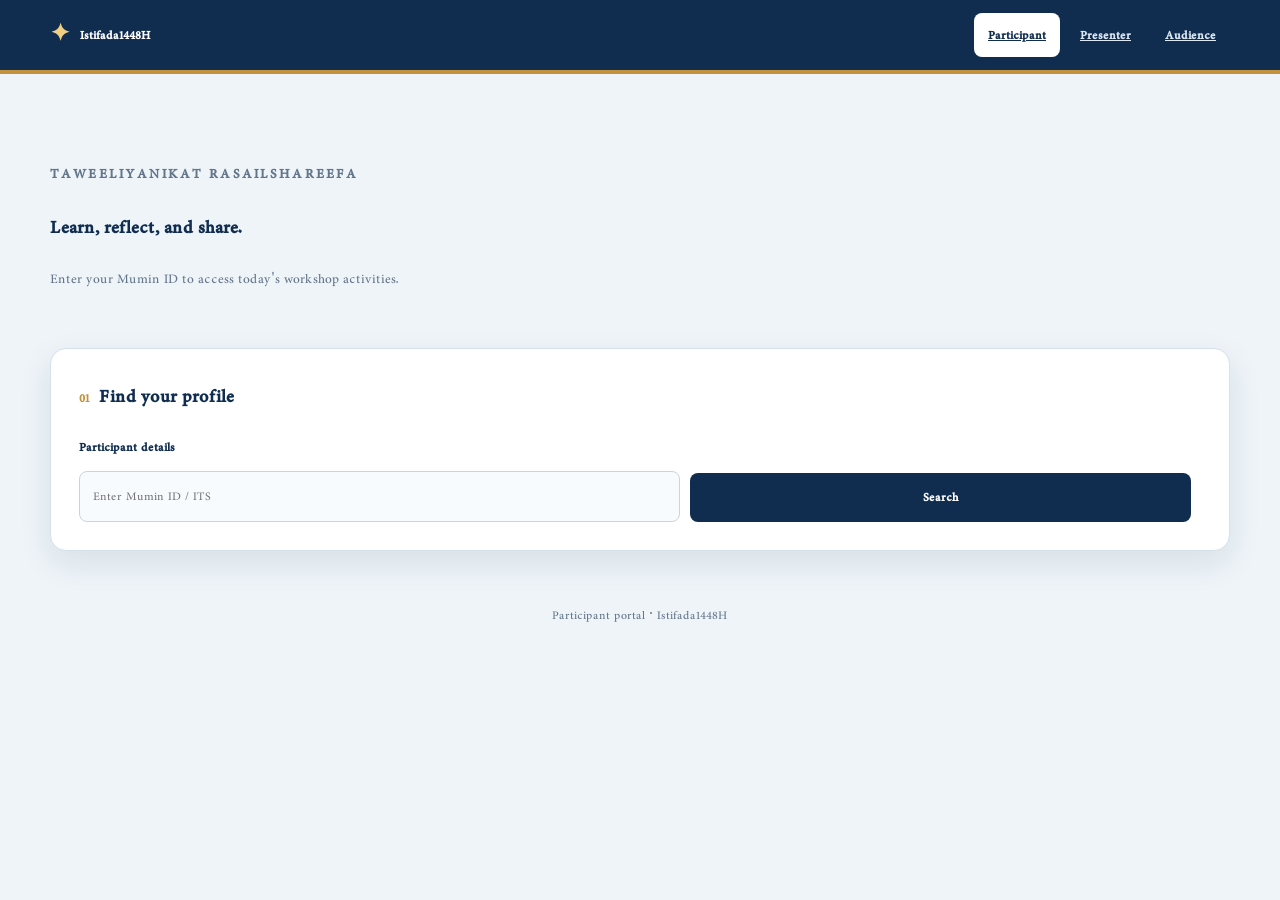
<file: index.html>
<!doctype html>
<html lang="en" dir="ltr">
<head>
  <meta charset="utf-8"><meta name="viewport" content="width=device-width,initial-scale=1">
  <meta name="theme-color" content="#102d50"><title>Istifada1448H · Quiz</title>
  <link rel="stylesheet" href="css/style.css">
</head>
<body data-page="participant">
<header class="site-header"><div class="brand"><span class="brand-mark">✦</span><span>Istifada1448H</span></div><nav><a class="active" href="index.html">Participant</a><a href="presenter.html">Presenter</a><a href="audience.html">Audience</a></nav></header>
<main class="shell">
<section class="hero"><p class="eyebrow">TaweeliyaNikat RasailShareefa</p><h1>Learn, reflect, and share.</h1><p>Enter your Mumin ID to access today’s workshop activities.</p></section>
<section class="card" id="participant-panel"><div class="section-heading"><div><span class="step">01</span><h2>Find your profile</h2></div></div>
<form id="participant-form" class="inline-form"><label for="mumin-id">Participant details</label><div class="search-row"><input id="mumin-id" name="muminId" required inputmode="numeric" autocomplete="off" placeholder="Enter Mumin ID / ITS"><button class="btn primary" type="submit">Search</button></div><div id="search-name-display" class="identity-label hidden" aria-live="polite"><span class="identity-label-title">Name</span><strong id="search-name"></strong></div></form>
<div id="participant-message" class="message hidden" role="status"></div><div id="profile" class="profile hidden"></div></section>
<section id="actions" class="card hidden"><div class="section-heading"><div><span class="step">02</span><h2>Choose an activity</h2></div></div><div class="action-grid"><button id="start-quiz" class="action-card" type="button"><span class="action-icon">✎</span><strong>Take today's quiz</strong><small>Answer the daily questions</small></button><button id="ask-question" class="action-card" type="button"><span class="action-icon">?</span><strong>Ask a question</strong><small>Share with the presenter</small></button></div></section>
<section id="quiz-section" class="card hidden"><div id="quiz-root"></div></section>
<section id="question-section" class="card hidden"><div class="section-heading"><div><span class="step">03</span><h2>Ask a question</h2></div></div><form id="audience-form" class="form-grid"><label>Question type<select id="question-type"><option value="Text">Text</option><option value="Picture">Picture</option></select></label><label class="full">Question<textarea id="question-text" rows="5" required></textarea></label><label id="question-image-wrap" class="full hidden">Image<input id="question-image" type="file" accept="image/*"><small>Images are securely uploaded through the backend.</small></label><div class="full form-actions"><button id="cancel-question" class="btn ghost" type="button">Cancel</button><button class="btn primary" type="submit">Submit question</button></div><div id="question-message" class="message full hidden" role="status"></div></form></section>
</main>
<footer><span id="participant-footer-name">Participant portal</span> · Istifada1448H</footer>
<script src="js/config.js"></script><script src="js/utils.js"></script><script src="js/api.js"></script><script src="js/quiz.js"></script><script src="js/participant.js"></script>
</body></html>
</file>
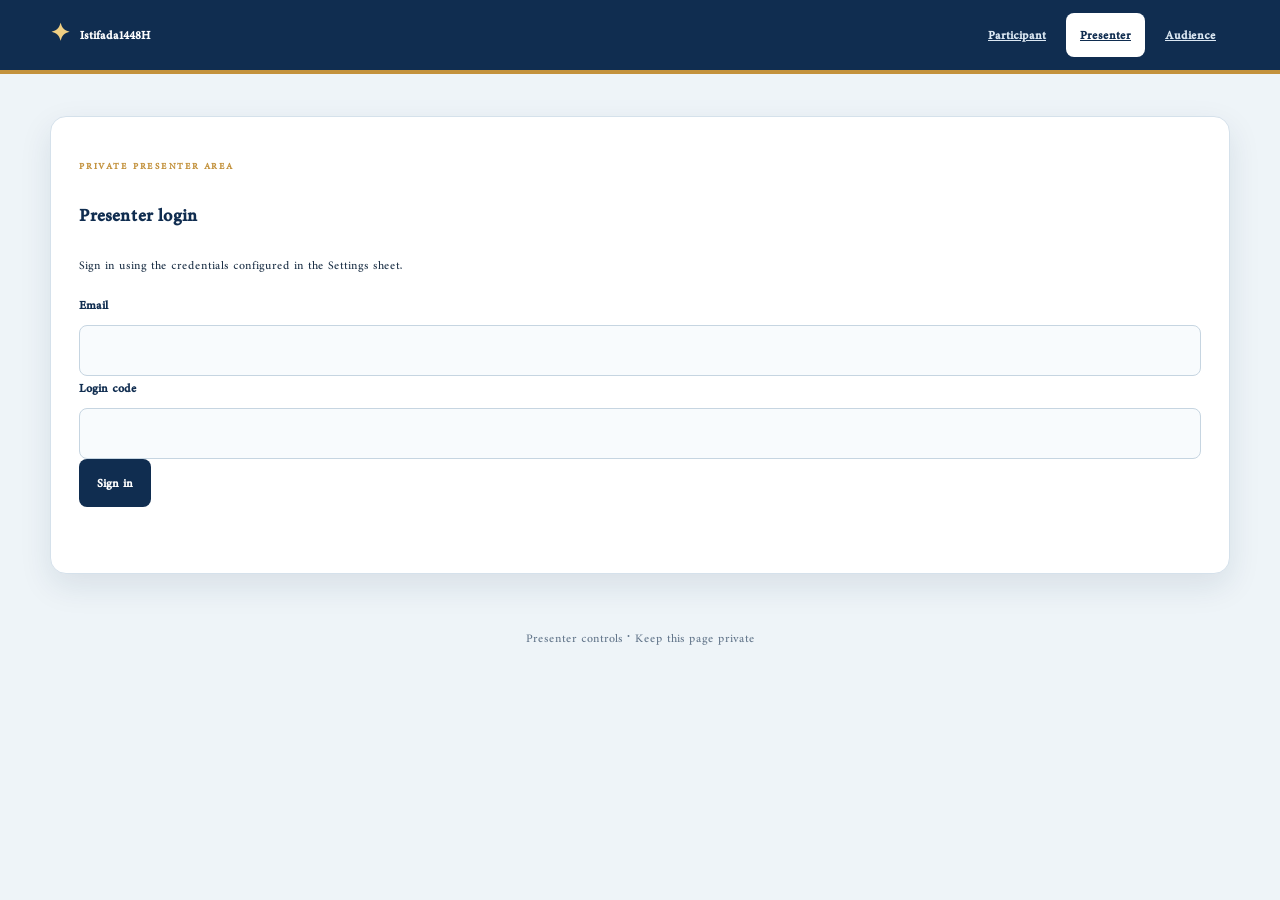
<file: presenter.html>
<!doctype html>
<html lang="en"><head><meta charset="utf-8"><meta name="viewport" content="width=device-width,initial-scale=1"><title>Presenter · Istifada1448H</title><link rel="stylesheet" href="css/style.css"></head><body data-page="presenter"><header class="site-header"><div class="brand"><span class="brand-mark">✦</span> Istifada1448H</div><nav><a href="index.html">Participant</a><a class="active" href="presenter.html">Presenter</a><a href="audience.html">Audience</a></nav></header><main class="dashboard shell"><section id="login-view" class="card narrow"><p class="eyebrow">Private presenter area</p><h1>Presenter login</h1><p>Sign in using the credentials configured in the Settings sheet.</p><form id="login-form" class="form-grid"><label>Email<input id="login-email" type="email" required autocomplete="username"></label><label>Login code<input id="login-code" type="password" required autocomplete="current-password"></label><button class="btn primary full" type="submit">Sign in</button><div id="login-message" class="message full"></div></form></section><section id="dashboard-view" class="hidden"><div class="dashboard-top"><div><p class="eyebrow">Presenter dashboard</p><h1 id="dashboard-title">Workshop control center</h1></div><div class="toolbar"><select id="day-select" aria-label="Day"></select><select id="group-select" aria-label="Group"></select><button id="audience-open" class="btn secondary">Open audience view</button><button id="logout" class="btn ghost">Sign out</button></div></div><div id="dashboard-message" class="message"></div><div class="stat-grid" id="stats"></div><div class="tabs" role="tablist"><button data-tab="overview" class="active">Dashboard</button><button data-tab="questions">Questions</button><button data-tab="participants">Participants</button><button data-tab="results">Results</button><button data-tab="answers">Answers</button><button data-tab="audience">Audience Questions</button><button data-tab="settings">Settings</button></div><section id="tab-overview" class="tab-panel active"><div class="card"><h2>Daily stats</h2><div id="daily-stats" class="table-wrap"></div></div></section><section id="tab-questions" class="tab-panel"><div class="card"><div class="panel-heading"><h2>Question manager</h2><button id="new-question" class="btn primary">Add question</button></div><div id="questions-table" class="table-wrap"></div></div></section><section id="tab-participants" class="tab-panel"><div class="card"><div class="panel-heading"><h2>Participants</h2><input id="participant-filter" placeholder="Search name or Mumin ID"></div><div id="participants-table" class="table-wrap"></div></div></section><section id="tab-results" class="tab-panel"><div class="card"><h2>Results</h2><div id="results-table" class="table-wrap"></div></div></section><section id="tab-answers" class="tab-panel"><div class="card"><h2>Answers</h2><div id="answers-table" class="table-wrap"></div></div></section><section id="tab-audience" class="tab-panel"><div class="card"><h2>Incoming audience questions</h2><div id="audience-table" class="table-wrap"></div></div></section><section id="tab-settings" class="tab-panel"><div class="card"><div class="panel-heading"><h2>Settings</h2><button id="save-settings" class="btn primary">Save settings</button></div><div id="settings-form" class="settings-grid"></div></div></section></section></main><div id="modal" class="modal hidden"></div><footer>Presenter controls · Keep this page private</footer><script src="js/config.js"></script><script src="js/utils.js"></script><script src="js/api.js"></script><script src="js/presenter.js"></script></body></html>
</file>
<file: css/style.css>
@font-face{font-family:Kanz;src:url('../fonts/Kanz-al-Marjaan.woff2') format('woff2');font-display:swap}
:root{--navy:#102d50;--navy2:#183f6b;--ink:#1c3046;--muted:#62758a;--paper:#fff;--pastel:#eef4f8;--pastel2:#f8fbfd;--line:#d5e1eb;--gold:#c3923d;--success:#1f7a52;--danger:#aa3d39;--shadow:0 12px 32px rgba(16,45,80,.1)}
*{box-sizing:border-box}html{scroll-behavior:smooth}body{margin:0;background:var(--pastel);color:var(--ink);font:16px/1.55 Kanz,Georgia,"Times New Roman",serif}.site-header{height:74px;display:flex;align-items:center;justify-content:space-between;padding:0 max(22px,calc((100% - 1180px)/2));background:var(--navy);color:#fff;border-bottom:4px solid var(--gold);position:sticky;top:0;z-index:10}.brand{display:flex;gap:10px;align-items:center;font-weight:700}.brand-mark{color:#f0cf83;font-size:1.5rem}nav{display:flex;gap:6px}nav a{padding:10px 14px;border-radius:8px;color:#dce8f3;font-family:Kanz,Georgia,serif;font-weight:700}nav a.active,nav a:hover{background:#fff;color:var(--navy)}.shell{width:min(1180px,calc(100% - 32px));margin:auto}.hero{padding:68px 0 38px;max-width:760px}.hero h1,.dashboard h1{font-weight:700;color:var(--navy)}.hero p{color:var(--muted);font-size:1.12rem}.eyebrow{color:var(--gold);font-weight:700;text-transform:uppercase;letter-spacing:.12em;font-size:.75rem}.card{background:var(--paper);border:1px solid var(--line);border-radius:16px;padding:28px;margin-bottom:22px;box-shadow:var(--shadow)}h2{color:var(--navy)}label{display:grid;gap:7px;color:var(--navy);font-weight:700}input,select,textarea{width:100%;border:1px solid #c6d5e1;border-radius:8px;padding:12px 13px;background:var(--pastel2);color:var(--ink);font:inherit}.search-row{display:grid;grid-template-columns:1.2fr 1fr auto;gap:10px;align-items:end}.search-row input{min-width:0}.btn{border:0;border-radius:8px;padding:12px 18px;min-height:44px;font:inherit;font-weight:700;cursor:pointer}.primary{background:var(--navy);color:#fff}.secondary{background:var(--gold);color:#fff}.ghost{background:#e6eef5;color:var(--navy)}.message{padding:12px 14px;border-radius:8px;margin-top:14px}.message.info{background:#e5f0f7;color:var(--navy)}.message.success{background:#e5f4eb;color:var(--success)}.message.error{background:#fbeceb;color:var(--danger)}.hidden{display:none!important}.section-heading{margin-bottom:20px}.step{color:var(--gold);font-weight:700}.section-heading h2{display:inline;margin-left:10px}.inline-form{display:grid;gap:12px}.profile-grid{display:grid;grid-template-columns:repeat(auto-fit,minmax(160px,1fr));gap:16px}.profile-grid small,.stat small,.result-grid small{display:block;color:var(--muted);font-size:.75rem;text-transform:uppercase;letter-spacing:.06em}.profile-grid strong{display:block;color:var(--navy);margin-top:4px}.action-grid{display:grid;grid-template-columns:repeat(2,1fr);gap:14px}.action-card{background:var(--pastel2);border:1px solid var(--line);border-radius:12px;padding:22px;text-align:left;color:var(--navy);cursor:pointer}.action-icon{display:block;color:var(--gold);font-size:2rem;margin-bottom:12px}.action-card strong,.action-card small{display:block}.action-card small{color:var(--muted);margin-top:5px}.options{display:grid;gap:10px}.option{display:flex;align-items:center;gap:10px;padding:13px;border:1px solid var(--line);border-radius:9px;background:var(--pastel2)}.option input{width:auto}.question-image{max-height:330px;border-radius:10px;margin:14px 0}.quiz-head,.dashboard-top,.panel-heading{display:flex;align-items:center;justify-content:space-between;gap:16px}.progress{width:180px;height:8px;border-radius:9px;background:#dce7ef;overflow:hidden}.progress span{display:block;height:100%;background:var(--navy2)}.quiz-nav,.form-actions,.modal-actions{display:flex;justify-content:space-between;gap:10px}.result-grid{display:grid;grid-template-columns:repeat(4,1fr);gap:12px;margin:22px 0}.result-grid>div,.stat{background:var(--pastel2);border:1px solid var(--line);border-radius:10px;padding:16px}.result-grid strong,.stat strong{display:block;color:var(--navy);font-size:1.35rem;margin-top:5px}.dashboard{padding-top:42px}.toolbar{display:flex;gap:8px;flex-wrap:wrap}.toolbar select{min-width:140px}.stat-grid{display:grid;grid-template-columns:repeat(5,1fr);gap:12px;margin:24px 0}.tabs{display:flex;gap:4px;overflow:auto;border-bottom:1px solid var(--line);margin-bottom:18px}.tabs button{border:0;border-bottom:3px solid transparent;background:transparent;padding:12px 14px;color:var(--muted);font:inherit;font-weight:700;white-space:nowrap;cursor:pointer}.tabs button.active{color:var(--navy);border-bottom-color:var(--gold)}.tab-panel{display:none}.tab-panel.active{display:block}.table-wrap{overflow:auto}table{border-collapse:collapse;width:100%;min-width:720px}th,td{text-align:left;padding:11px;border-bottom:1px solid var(--line)}th{color:var(--navy);font-size:.75rem;text-transform:uppercase}.settings-grid{display:grid;grid-template-columns:repeat(3,1fr);gap:14px}.modal{position:fixed;inset:0;z-index:100;display:grid;place-items:center;padding:18px;background:rgba(16,45,80,.55)}.modal-content{width:min(760px,100%);max-height:90vh;overflow:auto;background:#fff;border-radius:16px;padding:24px}.modal-header{display:flex;justify-content:space-between;align-items:center}.modal-close{border:0;background:#e6eef5;border-radius:50%;width:34px;height:34px}.modal-body{display:grid;grid-template-columns:repeat(2,1fr);gap:14px}.modal-body .full{grid-column:1/-1}.audience-page{background:var(--navy);color:#fff}.audience-shell{width:min(1250px,calc(100% - 70px));min-height:100vh;margin:auto;padding:42px 0}.audience-brand{color:#f0cf83;font-weight:700;font-size:1.3rem}.audience-meta{display:flex;justify-content:flex-end;gap:10px;flex-wrap:wrap}.audience-meta span{padding:9px 14px;border:1px solid #ffffff28;border-radius:30px;color:#dbe8f2}.audience-hero{text-align:center;padding:12vh 0 8vh}.audience-hero h1{color:#fff;font-size:clamp(3rem,8vw,8rem)}.audience-hero p:last-child{color:#c8d9e7;font-size:1.2rem}.audience-group-heading{grid-column:1/-1;color:#f0cf83;font-size:1.5rem;font-weight:700;border-bottom:1px solid #ffffff35;padding-bottom:10px}.audience-questions{display:grid;grid-template-columns:repeat(2,1fr);gap:15px}.audience-question{padding:22px;border:1px solid #ffffff22;border-radius:14px;background:#ffffff0d}.audience-question h2{color:#fff}.badge{color:#f0cf83;font-size:.75rem;text-transform:uppercase}.answer{color:#d5e6ef}.leaderboard{max-width:700px;margin:30px auto}.leaderboard h2{text-align:center;color:#fff}.leaderboard-row{display:flex;justify-content:space-between;gap:12px;padding:14px;border-bottom:1px solid #ffffff22}.audience-clock{position:fixed;right:28px;bottom:20px;color:#bdd1df}footer{font-family:Kanz,Georgia,serif;text-align:center;color:var(--muted);padding:30px}@media(max-width:800px){.site-header{height:auto;align-items:flex-start;gap:12px;flex-direction:column;padding:15px 18px}.search-row,.dashboard-top,.panel-heading{grid-template-columns:1fr;align-items:stretch;flex-direction:column}.action-grid,.form-grid,.modal-body,.settings-grid,.audience-questions{grid-template-columns:1fr}.form-grid .full,.modal-body .full{grid-column:auto}.stat-grid{grid-template-columns:repeat(2,1fr)}.result-grid{grid-template-columns:repeat(2,1fr)}.audience-shell{width:calc(100% - 30px)}}
</file>
